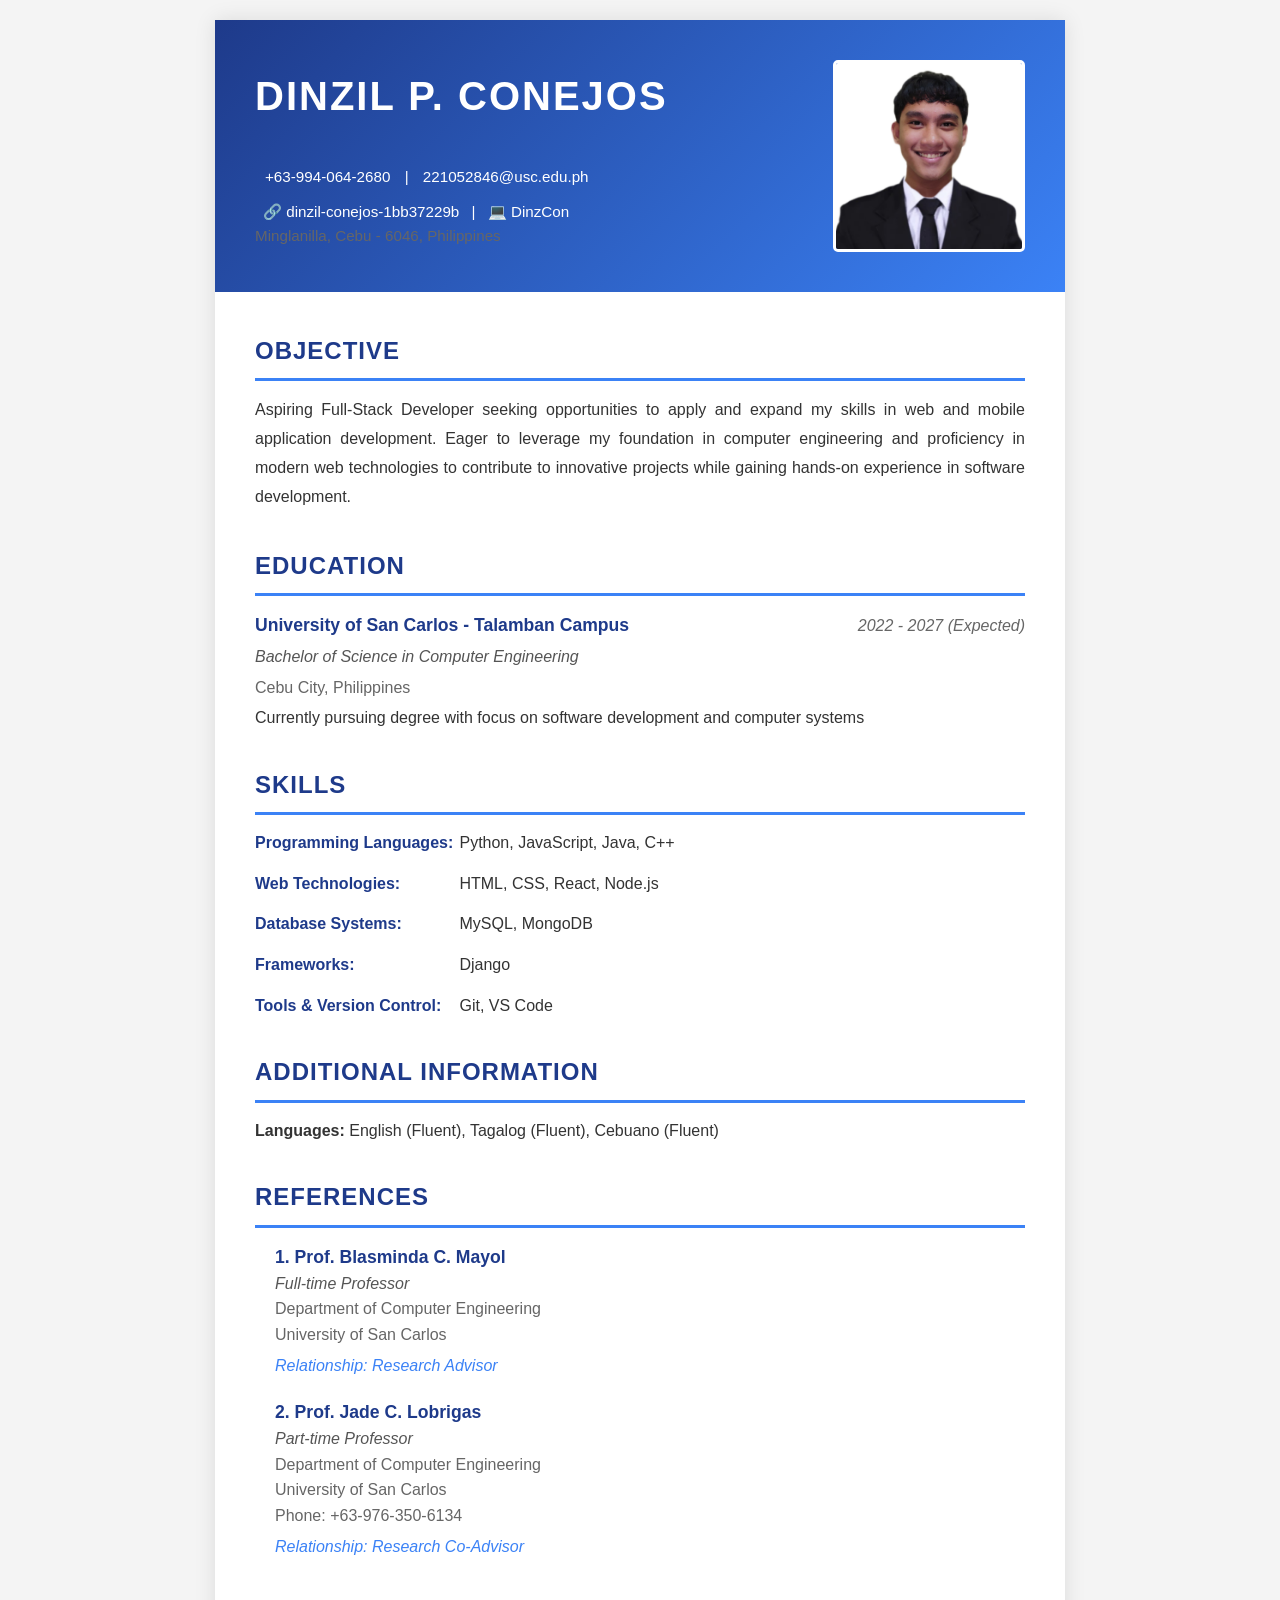
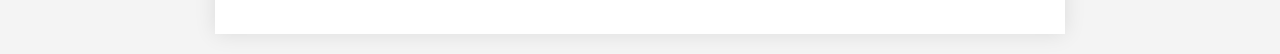
<file: dinzil_conejos_cv.html>
<!DOCTYPE html>
<html lang="en">
<head>
    <meta charset="UTF-8">
    <meta name="viewport" content="width=device-width, initial-scale=1.0">
    <title>Dinzil P. Conejos - CV</title>
    <style>
        * {
            margin: 0;
            padding: 0;
            box-sizing: border-box;
        }

        body {
            font-family: 'Segoe UI', Tahoma, Geneva, Verdana, sans-serif;
            line-height: 1.6;
            color: #333;
            background-color: #f4f4f4;
            padding: 20px;
        }

        .container {
            max-width: 850px;
            margin: 0 auto;
            background-color: white;
            box-shadow: 0 0 20px rgba(0, 0, 0, 0.1);
        }

        header {
	    background: linear-gradient(135deg, #1e3a8a 0%, #3b82f6 100%);
	    color: white;
	    padding: 40px;
	
	    display: grid;
	    grid-template-columns: 1fr auto;
	    grid-template-rows: auto auto;
	    column-gap: 25px;
	    align-items: center;
	}
	
	.header-name {
	    grid-column: 1;
	    grid-row: 1;
	}
	
	.header-contact {
	    grid-column: 1;
	    grid-row: 2;
	}

	.profile-pic {
	    grid-column: 2;
	    grid-row: 1 / span 2; 
	    width: 2in;
	    height: 2in;
	    object-fit: cover;
	    border-radius: 5px;
	    border: 3px solid white;
	}

        header h1 {
            font-size: 2.5em;
            margin-bottom: 15px;
            letter-spacing: 2px;
        }

        .contact-info {
            margin-top: 15px;
            font-size: 0.95em;
        }

        .contact-info a {
            color: white;
            text-decoration: none;
            margin: 0 10px;
        }

        .contact-info a:hover {
            text-decoration: underline;
        }

        .social-links {
            margin-top: 10px;
        }

        .social-links a {
            display: inline-block;
            margin: 0 8px;
            color: white;
            text-decoration: none;
        }

        main {
            padding: 40px;
        }

        section {
            margin-bottom: 35px;
        }

        h2 {
            color: #1e3a8a;
            font-size: 1.5em;
            margin-bottom: 15px;
            padding-bottom: 8px;
            border-bottom: 3px solid #3b82f6;
            text-transform: uppercase;
            letter-spacing: 1px;
        }

        .objective-text {
            text-align: justify;
            line-height: 1.8;
        }

        .education-item {
            margin-bottom: 20px;
        }

        .education-header {
            display: flex;
            justify-content: space-between;
            align-items: baseline;
            margin-bottom: 5px;
        }

        .education-title {
            font-weight: bold;
            font-size: 1.1em;
            color: #1e3a8a;
        }

        .education-date {
            font-style: italic;
            color: #666;
        }

        .education-degree {
            font-style: italic;
            color: #555;
            margin-bottom: 5px;
        }

        .education-location {
            color: #666;
        }

        .skills-category {
            margin-bottom: 15px;
        }

        .skills-category strong {
            color: #1e3a8a;
            display: inline-block;
            min-width: 200px;
        }

        .skills-list {
            display: inline;
        }

        .languages {
            font-size: 1em;
        }

        .reference-item {
            margin-bottom: 20px;
            padding-left: 20px;
        }

        .reference-name {
            font-weight: bold;
            color: #1e3a8a;
            font-size: 1.1em;
        }

        .reference-title {
            font-style: italic;
            color: #555;
        }

        .reference-detail {
            color: #666;
            margin-left: 0;
        }

        .reference-relationship {
            font-style: italic;
            color: #3b82f6;
            margin-top: 5px;
        }

        @media print {
            body {
                background-color: white;
                padding: 0;
            }
            
            .container {
                box-shadow: none;
                max-width: 100%;
            }
            
            header {
                background: #1e3a8a;
            }
        }

        @media (max-width: 768px) {
            header h1 {
                font-size: 2em;
            }

            main {
                padding: 25px;
            }

            .education-header {
                flex-direction: column;
                align-items: flex-start;
            }

            .skills-category strong {
                display: block;
                margin-bottom: 5px;
            }
        }
    </style>
</head>
<body>
    <div class="container">
        <header>
            <h1>DINZIL P. CONEJOS</h1>
            <div class="contact-info">
                <div>
                    <a href="tel:+639940642680">+63-994-064-2680</a> | 
                    <a href="mailto:221052846@usc.edu.ph">221052846@usc.edu.ph</a>
                </div>
                <div class="social-links">
                    <a href="https://linkedin.com/in/dinzil-conejos-1bb37229b" target="_blank">
                        🔗 dinzil-conejos-1bb37229b
                    </a> | 
                    <a href="https://github.com/DinzCon" target="_blank">
                        💻 DinzCon
                    </a>
                </div>
                <div class="education-location">Minglanilla, Cebu - 6046, Philippines</div>
            </div>

		<img src="1000006716.jpg" alt="Profile Photo" class="profile-pic">
	
        </header>

        <main>
            <section id="objective">
                <h2>Objective</h2>
                <p class="objective-text">
                    Aspiring Full-Stack Developer seeking opportunities to apply and expand my skills in web and mobile application 
                    development. Eager to leverage my foundation in computer engineering and proficiency in modern web technologies 
                    to contribute to innovative projects while gaining hands-on experience in software development.
                </p>
            </section>

            <section id="education">
                <h2>Education</h2>
                <div class="education-item">
                    <div class="education-header">
                        <span class="education-title">University of San Carlos - Talamban Campus</span>
                        <span class="education-date">2022 - 2027 (Expected)</span>
                    </div>
                    <div class="education-degree">Bachelor of Science in Computer Engineering</div>
                    <div class="education-location">Cebu City, Philippines</div>
                    <div style="margin-top: 5px;">Currently pursuing degree with focus on software development and computer systems</div>
                </div>
            </section>

            <section id="skills">
                <h2>Skills</h2>
                <div class="skills-category">
                    <strong>Programming Languages:</strong>
                    <span class="skills-list">Python, JavaScript, Java, C++</span>
                </div>
                <div class="skills-category">
                    <strong>Web Technologies:</strong>
                    <span class="skills-list">HTML, CSS, React, Node.js</span>
                </div>
                <div class="skills-category">
                    <strong>Database Systems:</strong>
                    <span class="skills-list">MySQL, MongoDB</span>
                </div>
                <div class="skills-category">
                    <strong>Frameworks:</strong>
                    <span class="skills-list">Django</span>
                </div>
                <div class="skills-category">
                    <strong>Tools & Version Control:</strong>
                    <span class="skills-list">Git, VS Code</span>
                </div>
            </section>

            <section id="additional-info">
                <h2>Additional Information</h2>
                <div class="languages">
                    <strong>Languages:</strong> English (Fluent), Tagalog (Fluent), Cebuano (Fluent)
                </div>
            </section>

            <section id="references">
                <h2>References</h2>
                <div class="reference-item">
                    <div class="reference-name">1. Prof. Blasminda C. Mayol</div>
                    <div class="reference-title">Full-time Professor</div>
                    <div class="reference-detail">Department of Computer Engineering</div>
                    <div class="reference-detail">University of San Carlos</div>
                    <div class="reference-relationship">Relationship: Research Advisor</div>
                </div>
                <div class="reference-item">
                    <div class="reference-name">2. Prof. Jade C. Lobrigas</div>
                    <div class="reference-title">Part-time Professor</div>
                    <div class="reference-detail">Department of Computer Engineering</div>
                    <div class="reference-detail">University of San Carlos</div>
                    <div class="reference-detail">Phone: +63-976-350-6134</div>
                    <div class="reference-relationship">Relationship: Research Co-Advisor</div>
                </div>
            </section>
        </main>
    </div>
</body>
</html>
</file>
